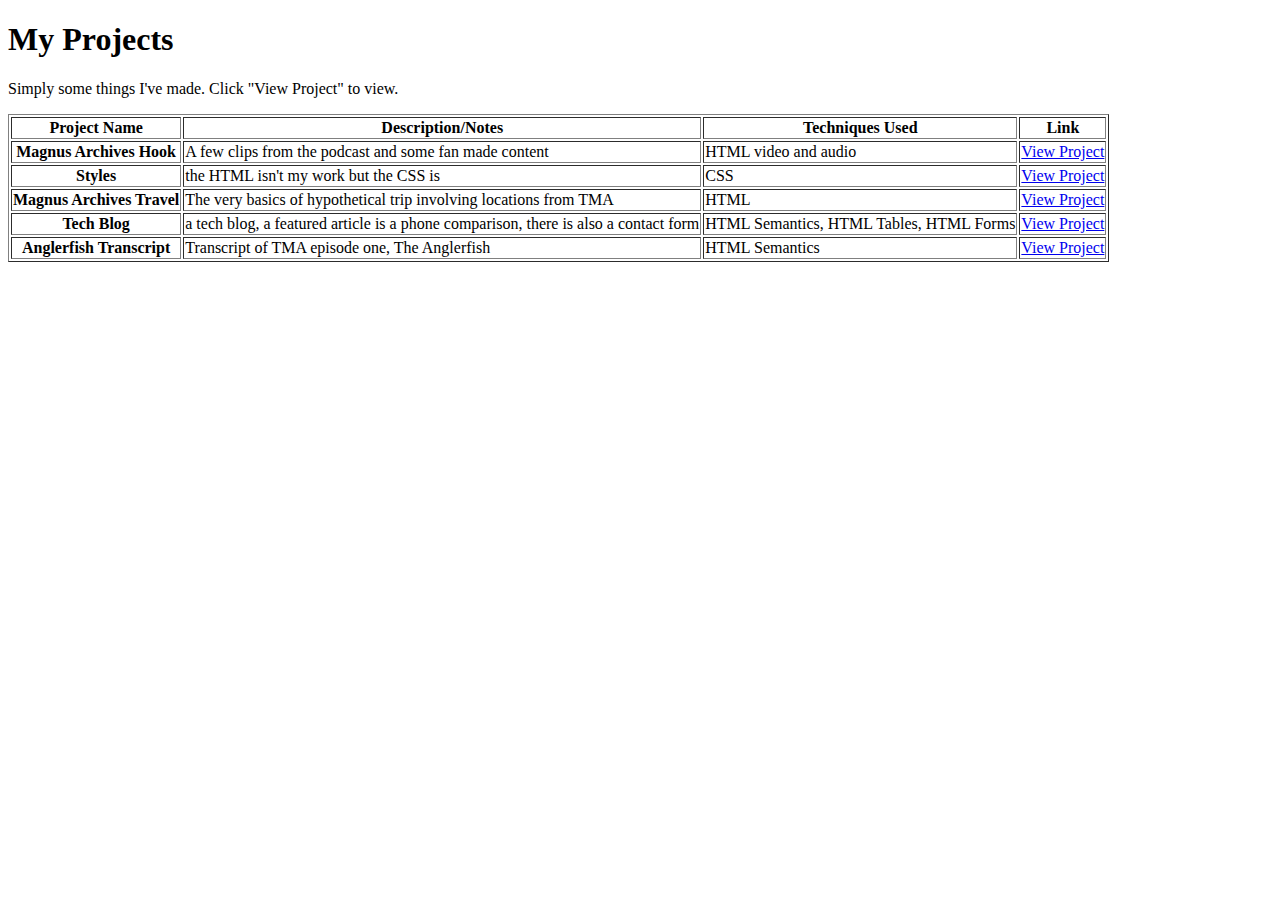
<file: index.html>
<!DOCTYPE html>
<html lang="en">
<head>
  <meta charset="UTF-8">
  <title>portfolio</title>
</head>
<body>
  <main>
    <h1>My Projects</h1>
    <p>Simply some things I've made. Click "View Project" to view.</p>
    <table border="1">
      <thead>
        <tr>
          <th scope="col">Project Name</th>
          <th scope="col">Description/Notes</th>
          <th scope="col">Techniques Used</th>
          <th scope="col">Link</th>
        </tr>
      </thead>
      <tbody>
        <tr>
          <th>Magnus Archives Hook</th>
          <td>A few clips from the podcast and some fan made content</td>
          <td>HTML video and audio</td>
          <td><a href="magnus-archives-hook/index.html">View Project</a></td>
        </tr>
        <tr>
          <th>Styles</th>
          <td>the HTML isn't my work but the CSS is</td>
          <td>CSS</td>
          <td><a href="css-test/index.html">View Project</a></td>
        </tr>
        <tr>
          <th>Magnus Archives Travel</th>
          <td>The very basics of hypothetical trip involving locations from TMA</td>
          <td>HTML</td>
          <td><a href="https://r4nd0mm4n.github.io/Magnus-Archives-travel-plan/">View Project</a></td>
        </tr>
        <tr>
          <th>Tech Blog</th>
          <td>a tech blog, a featured article is a phone comparison, there is also a contact form</td>
          <td>HTML Semantics, HTML Tables, HTML Forms</td>
          <td><a href="tech-insights/index.html">View Project</a></td>
        </tr>
        <tr>
          <th>Anglerfish Transcript</th>
          <td>Transcript of TMA episode one, The Anglerfish</td>
          <td>HTML Semantics</td>
          <td><a href="ep1-transcript/index.html">View Project</a></td>
        </tr>
      </tbody>
    </table>
  </main>
</body>
</file>
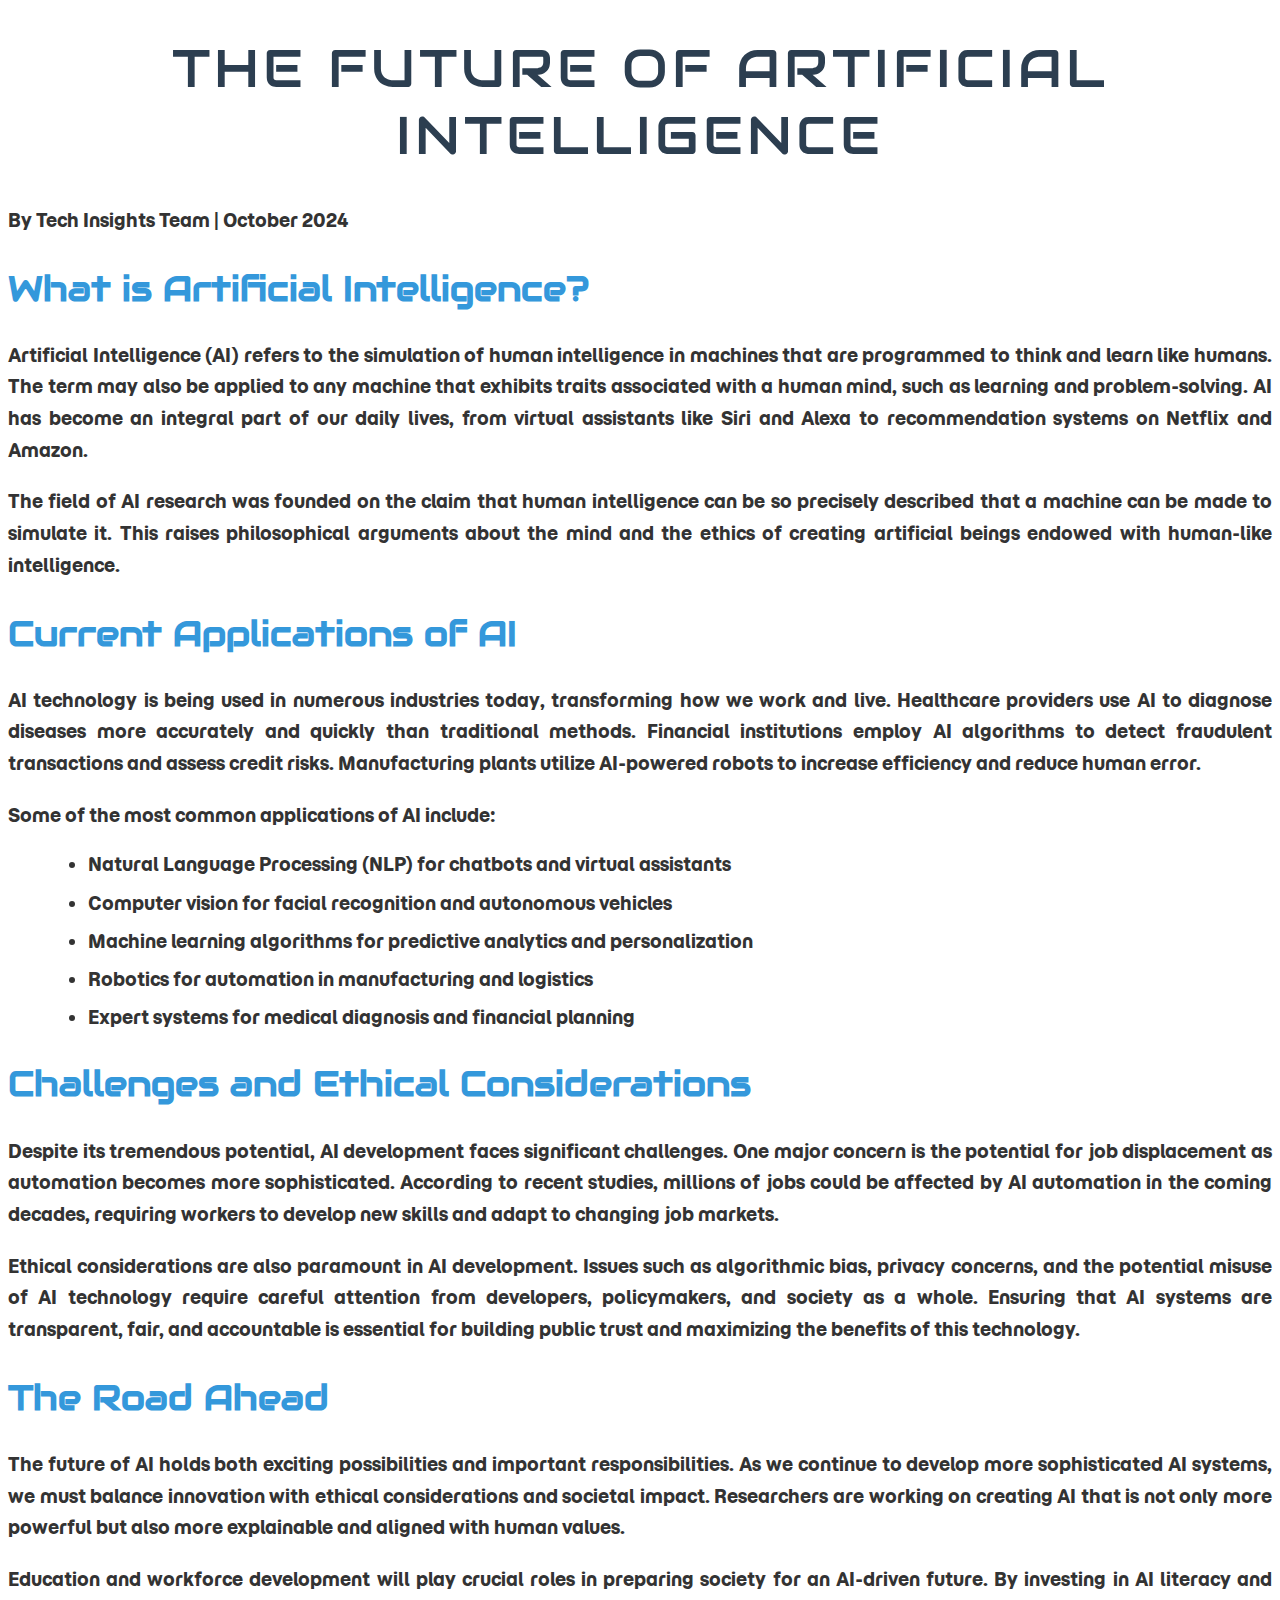
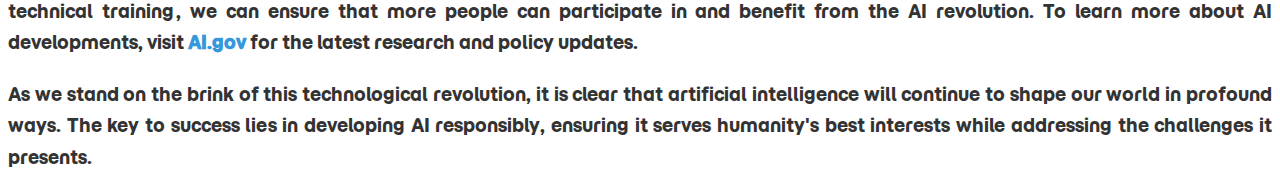
<file: css-test/index.html>
<!DOCTYPE html>
<!-- saved from url=(0219)https://alt-5fc53036cf828.blackboard.com/bbcswebdav/pid-2025547-dt-content-rid-14293173_1/courses/2526-1-CIS-210-01-90/tech-insights.html?one_hash=9936D00EE8ECA44C613124A3521858D0&f_hash=DEA5CB6D581D9686FB7CB426DBDDDE35 -->
<html lang="en"><head><meta http-equiv="Content-Type" content="text/html; charset=UTF-8">
    
    <meta name="viewport" content="width=device-width, initial-scale=1.0">
    <title>Tech Insights - The Future of Artificial Intelligence</title>
    <link href="https://fonts.googleapis.com/css2?family=Audiowide&family=Momo+Trust+Display&display=swap" rel="stylesheet">
    <link href="styles/styles.css" rel="stylesheet">
</head>
<body>
    <header>
        <h1>The Future of Artificial Intelligence</h1>
        <p>By Tech Insights Team | October 2024</p>
    </header>

    <main>
        <h2>What is Artificial Intelligence?</h2>
        <p>Artificial Intelligence (AI) refers to the simulation of human intelligence in machines that are programmed to think and learn like humans. The term may also be applied to any machine that exhibits traits associated with a human mind, such as learning and problem-solving. AI has become an integral part of our daily lives, from virtual assistants like Siri and Alexa to recommendation systems on Netflix and Amazon.</p>

        <p>The field of AI research was founded on the claim that human intelligence can be so precisely described that a machine can be made to simulate it. This raises philosophical arguments about the mind and the ethics of creating artificial beings endowed with human-like intelligence.</p>

        <h2>Current Applications of AI</h2>
        <p>AI technology is being used in numerous industries today, transforming how we work and live. Healthcare providers use AI to diagnose diseases more accurately and quickly than traditional methods. Financial institutions employ AI algorithms to detect fraudulent transactions and assess credit risks. Manufacturing plants utilize AI-powered robots to increase efficiency and reduce human error.</p>

        <p>Some of the most common applications of AI include:</p>
        <ul>
            <li>Natural Language Processing (NLP) for chatbots and virtual assistants</li>
            <li>Computer vision for facial recognition and autonomous vehicles</li>
            <li>Machine learning algorithms for predictive analytics and personalization</li>
            <li>Robotics for automation in manufacturing and logistics</li>
            <li>Expert systems for medical diagnosis and financial planning</li>
        </ul>

        <h2>Challenges and Ethical Considerations</h2>
        <p>Despite its tremendous potential, AI development faces significant challenges. One major concern is the potential for job displacement as automation becomes more sophisticated. According to recent studies, millions of jobs could be affected by AI automation in the coming decades, requiring workers to develop new skills and adapt to changing job markets.</p>

        <p>Ethical considerations are also paramount in AI development. Issues such as algorithmic bias, privacy concerns, and the potential misuse of AI technology require careful attention from developers, policymakers, and society as a whole. Ensuring that AI systems are transparent, fair, and accountable is essential for building public trust and maximizing the benefits of this technology.</p>

        <h2>The Road Ahead</h2>
        <p>The future of AI holds both exciting possibilities and important responsibilities. As we continue to develop more sophisticated AI systems, we must balance innovation with ethical considerations and societal impact. Researchers are working on creating AI that is not only more powerful but also more explainable and aligned with human values.</p>

        <p>Education and workforce development will play crucial roles in preparing society for an AI-driven future. By investing in AI literacy and technical training, we can ensure that more people can participate in and benefit from the AI revolution. To learn more about AI developments, visit <a href="https://www.ai.gov/">AI.gov</a> for the latest research and policy updates.</p>

        <p>As we stand on the brink of this technological revolution, it is clear that artificial intelligence will continue to shape our world in profound ways. The key to success lies in developing AI responsibly, ensuring it serves humanity's best interests while addressing the challenges it presents.</p>
    </main>

</body></html>
</file>
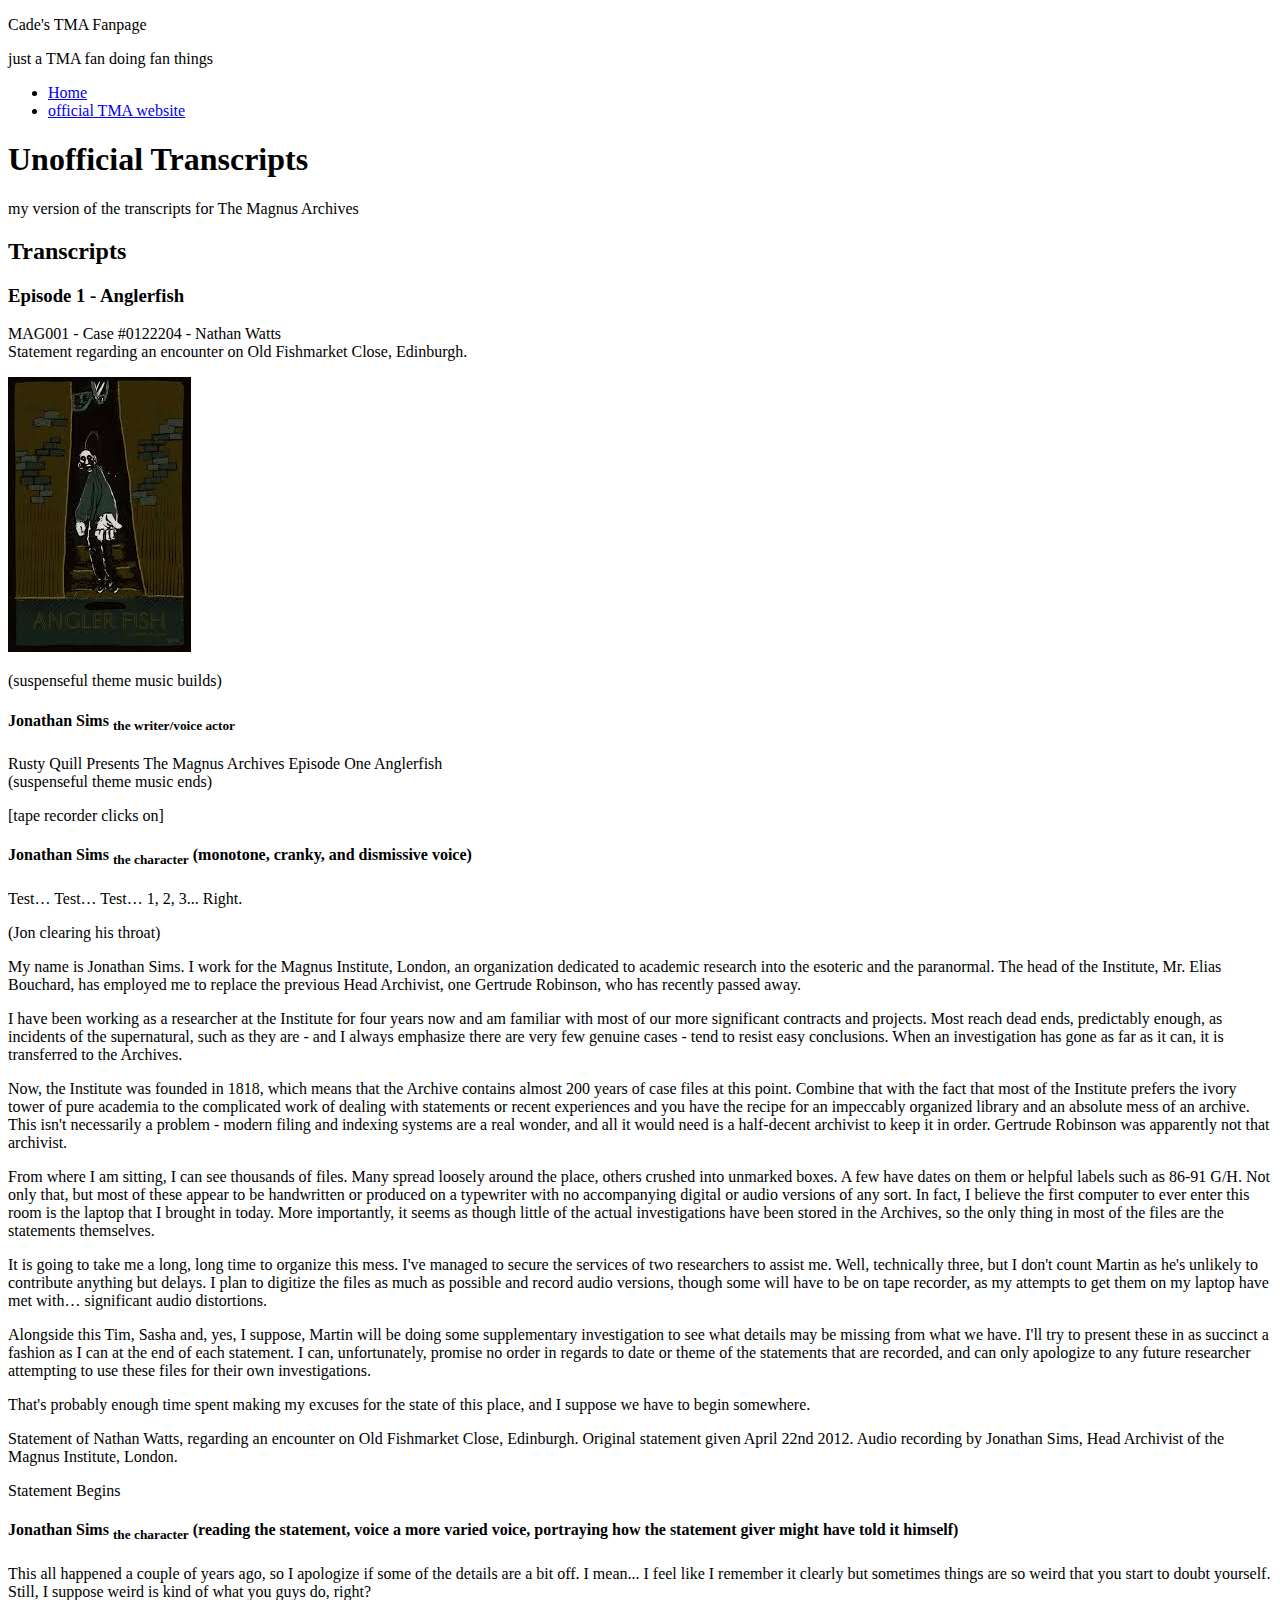
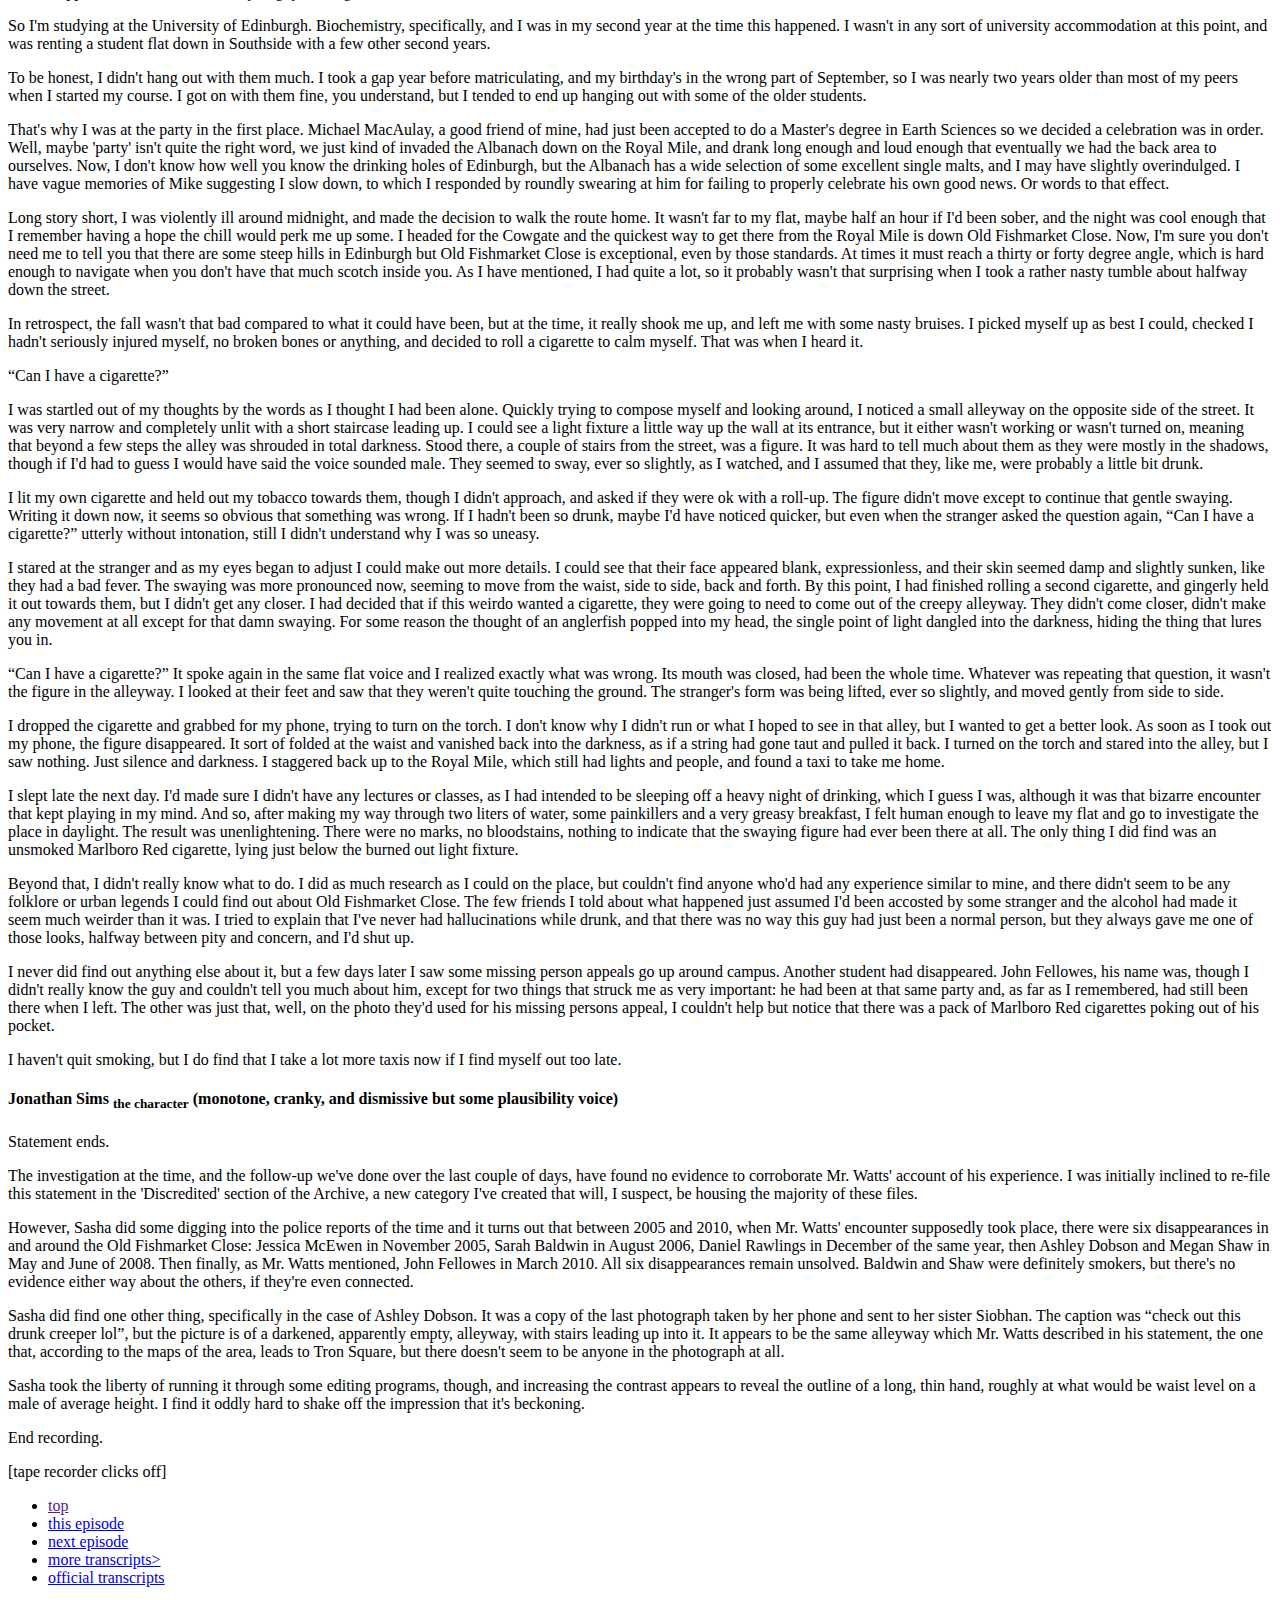
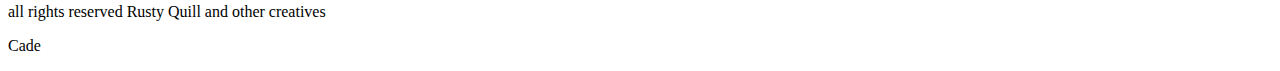
<file: ep1-transcript/index.html>
<!DOCTYPE html>
<html lang="en">
  <head>
    <meta charset="UTF-8" />
    <meta name="viewport" content="width=device-width, initial-scale=1.0" />
    <title>TMA Fanpage</title>
  </head>
  <body>
    <!-- site header -->
    <header>
      <p>Cade's TMA Fanpage</p>
      <p>just a TMA fan doing fan things</p>
      <nav aria-label="Main Navigation">
        <ul>
          <li><a href="home.html">Home</a></li>
          <li><a href="https://rustyquill.com/show/the-magnus-archives/">official TMA website</a></li>
        </ul>
      </nav>
    </header>
    <!-- main content -->
    <div>
      <main>
        <section>
          <h1>Unofficial Transcripts</h1>
          <p>my version of the transcripts for The Magnus Archives</p>
        </section>

        <section>
          <h2>Transcripts</h2>
          <article>
            <header>
              <h3>Episode 1 - Anglerfish</h3>
              <p>
                MAG001 &#8208 Case #0122204 &#8208 Nathan Watts <br />
                Statement regarding an encounter on Old Fishmarket Close, Edinburgh.
              </p>
              <img src="anglerfish.jpg" alt="a man barely floating of the ground, asking for a cigarette"/>
              <p>(suspenseful theme music builds)</p>
              <h4>Jonathan Sims <sub>the writer/voice actor</sub></h4>
              <p>Rusty Quill Presents The Magnus Archives Episode One Anglerfish <br />(suspenseful theme music ends)</p>
            </header>
            <p>[tape recorder clicks on]</p>
            <h4>Jonathan Sims <sub>the character</sub> (monotone, cranky, and dismissive voice)</h4>
            <p>Test… Test… Test… 1, 2, 3... Right.</p>
            <p>(Jon clearing his throat)</p>
            <p>My name is Jonathan Sims. I work for the Magnus Institute, London, an organization dedicated to academic research into the esoteric and the paranormal. The head of the Institute, Mr. Elias Bouchard, has employed me to replace the previous Head Archivist, one Gertrude Robinson, who has recently passed away.</p>
            <p>I have been working as a researcher at the Institute for four years now and am familiar with most of our more significant contracts and projects. Most reach dead ends, predictably enough, as incidents of the supernatural, such as they are &#8208 and I always emphasize there are very few genuine cases &#8208 tend to resist easy conclusions. When an investigation has gone as far as it can, it is transferred to the Archives.</p>
            <p>Now, the Institute was founded in 1818, which means that the Archive contains almost 200 years of case files at this point. Combine that with the fact that most of the Institute prefers the ivory tower of pure academia to the complicated work of dealing with statements or recent experiences and you have the recipe for an impeccably organized library and an absolute mess of an archive. This isn&#39t necessarily a problem &#8208 modern filing and indexing systems are a real wonder, and all it would need is a half-decent archivist to keep it in order. Gertrude Robinson was apparently not that archivist.</p>
            <p>From where I am sitting, I can see thousands of files. Many spread loosely around the place, others crushed into unmarked boxes. A few have dates on them or helpful labels such as 86-91 G/H. Not only that, but most of these appear to be handwritten or produced on a typewriter with no accompanying digital or audio versions of any sort. In fact, I believe the first computer to ever enter this room is the laptop that I brought in today. More importantly, it seems as though little of the actual investigations have been stored in the Archives, so the only thing in most of the files are the statements themselves.</p>
            <p>It is going to take me a long, long time to organize this mess. I&#39ve managed to secure the services of two researchers to assist me. Well, technically three, but I don&#39t count Martin as he&#39s unlikely to contribute anything but delays. I plan to digitize the files as much as possible and record audio versions, though some will have to be on tape recorder, as my attempts to get them on my laptop have met with… significant audio distortions.</p>
            <p>Alongside this Tim, Sasha and, yes, I suppose, Martin will be doing some supplementary investigation to see what details may be missing from what we have. I&#39ll try to present these in as succinct a fashion as I can at the end of each statement. I can, unfortunately, promise no order in regards to date or theme of the statements that are recorded, and can only apologize to any future researcher attempting to use these files for their own investigations.</p>
            <p>That&#39s probably enough time spent making my excuses for the state of this place, and I suppose we have to begin somewhere.</p>
            <p>Statement of Nathan Watts, regarding an encounter on Old Fishmarket Close, Edinburgh. Original statement given April 22nd 2012. Audio recording by Jonathan Sims, Head Archivist of the Magnus Institute, London.</p>
            <p>Statement Begins</p>
            <h4>Jonathan Sims <sub>the character</sub> (reading the statement, voice a more varied voice, portraying how the statement giver might have told it himself)</h4>
            <p>This all happened a couple of years ago, so I apologize if some of the details are a bit off. I mean... I feel like I remember it clearly but sometimes things are so weird that you start to doubt yourself. Still, I suppose weird is kind of what you guys do, right?</p>
            <p>So I&#39m studying at the University of Edinburgh. Biochemistry, specifically, and I was in my second year at the time this happened. I wasn&#39t in any sort of university accommodation at this point, and was renting a student flat down in Southside with a few other second years.</p>
            <p>To be honest, I didn&#39t hang out with them much. I took a gap year before matriculating, and my birthday&#39s in the wrong part of September, so I was nearly two years older than most of my peers when I started my course. I got on with them fine, you understand, but I tended to end up hanging out with some of the older students.</p>
            <p>That&#39s why I was at the party in the first place. Michael MacAulay, a good friend of mine, had just been accepted to do a Master&#39s degree in Earth Sciences so we decided a celebration was in order. Well, maybe &#39party&#39 isn&#39t quite the right word, we just kind of invaded the Albanach down on the Royal Mile, and drank long enough and loud enough that eventually we had the back area to ourselves. Now, I don&#39t know how well you know the drinking holes of Edinburgh, but the Albanach has a wide selection of some excellent single malts, and I may have slightly overindulged. I have vague memories of Mike suggesting I slow down, to which I responded by roundly swearing at him for failing to properly celebrate his own good news. Or words to that effect.</p>
            <p>Long story short, I was violently ill around midnight, and made the decision to walk the route home. It wasn&#39t far to my flat, maybe half an hour if I&#39d been sober, and the night was cool enough that I remember having a hope the chill would perk me up some. I headed for the Cowgate and the quickest way to get there from the Royal Mile is down Old Fishmarket Close. Now, I&#39m sure you don&#39t need me to tell you that there are some steep hills in Edinburgh but Old Fishmarket Close is exceptional, even by those standards. At times it must reach a thirty or forty degree angle, which is hard enough to navigate when you don&#39t have that much scotch inside you. As I have mentioned, I had quite a lot, so it probably wasn&#39t that surprising when I took a rather nasty tumble about halfway down the street.</p>
            <p>In retrospect, the fall wasn&#39t that bad compared to what it could have been, but at the time, it really shook me up, and left me with some nasty bruises. I picked myself up as best I could, checked I hadn&#39t seriously injured myself, no broken bones or anything, and decided to roll a cigarette to calm myself. That was when I heard it.</p>
            <p>“Can I have a cigarette?”</p>
            <p>I was startled out of my thoughts by the words as I thought I had been alone. Quickly trying to compose myself and looking around, I noticed a small alleyway on the opposite side of the street. It was very narrow and completely unlit with a short staircase leading up. I could see a light fixture a little way up the wall at its entrance, but it either wasn&#39t working or wasn&#39t turned on, meaning that beyond a few steps the alley was shrouded in total darkness. Stood there, a couple of stairs from the street, was a figure. It was hard to tell much about them as they were mostly in the shadows, though if I&#39d had to guess I would have said the voice sounded male. They seemed to sway, ever so slightly, as I watched, and I assumed that they, like me, were probably a little bit drunk.</p>
            <p>I lit my own cigarette and held out my tobacco towards them, though I didn&#39t approach, and asked if they were ok with a roll-up. The figure didn&#39t move except to continue that gentle swaying. Writing it down now, it seems so obvious that something was wrong. If I hadn&#39t been so drunk, maybe I&#39d have noticed quicker, but even when the stranger asked the question again, “Can I have a cigarette?” utterly without intonation, still I didn&#39t understand why I was so uneasy.</p>
            <p>I stared at the stranger and as my eyes began to adjust I could make out more details. I could see that their face appeared blank, expressionless, and their skin seemed damp and slightly sunken, like they had a bad fever. The swaying was more pronounced now, seeming to move from the waist, side to side, back and forth. By this point, I had finished rolling a second cigarette, and gingerly held it out towards them, but I didn&#39t get any closer. I had decided that if this weirdo wanted a cigarette, they were going to need to come out of the creepy alleyway. They didn&#39t come closer, didn&#39t make any movement at all except for that damn swaying. For some reason the thought of an anglerfish popped into my head, the single point of light dangled into the darkness, hiding the thing that lures you in.</p>
            <p>“Can I have a cigarette?” It spoke again in the same flat voice and I realized exactly what was wrong. Its mouth was closed, had been the whole time. Whatever was repeating that question, it wasn&#39t the figure in the alleyway. I looked at their feet and saw that they weren&#39t quite touching the ground. The stranger&#39s form was being lifted, ever so slightly, and moved gently from side to side.</p>
            <p>I dropped the cigarette and grabbed for my phone, trying to turn on the torch. I don&#39t know why I didn&#39t run or what I hoped to see in that alley, but I wanted to get a better look. As soon as I took out my phone, the figure disappeared. It sort of folded at the waist and vanished back into the darkness, as if a string had gone taut and pulled it back. I turned on the torch and stared into the alley, but I saw nothing. Just silence and darkness. I staggered back up to the Royal Mile, which still had lights and people, and found a taxi to take me home.</p>
            <p>I slept late the next day. I&#39d made sure I didn&#39t have any lectures or classes, as I had intended to be sleeping off a heavy night of drinking, which I guess I was, although it was that bizarre encounter that kept playing in my mind. And so, after making my way through two liters of water, some painkillers and a very greasy breakfast, I felt human enough to leave my flat and go to investigate the place in daylight. The result was unenlightening. There were no marks, no bloodstains, nothing to indicate that the swaying figure had ever been there at all. The only thing I did find was an unsmoked Marlboro Red cigarette, lying just below the burned out light fixture.</p>
            <p>Beyond that, I didn&#39t really know what to do. I did as much research as I could on the place, but couldn&#39t find anyone who&#39d had any experience similar to mine, and there didn&#39t seem to be any folklore or urban legends I could find out about Old Fishmarket Close. The few friends I told about what happened just assumed I&#39d been accosted by some stranger and the alcohol had made it seem much weirder than it was. I tried to explain that I&#39ve never had hallucinations while drunk, and that there was no way this guy had just been a normal person, but they always gave me one of those looks, halfway between pity and concern, and I&#39d shut up.</p>
            <p>I never did find out anything else about it, but a few days later I saw some missing person appeals go up around campus. Another student had disappeared. John Fellowes, his name was, though I didn&#39t really know the guy and couldn&#39t tell you much about him, except for two things that struck me as very important: he had been at that same party and, as far as I remembered, had still been there when I left. The other was just that, well, on the photo they&#39d used for his missing persons appeal, I couldn&#39t help but notice that there was a pack of Marlboro Red cigarettes poking out of his pocket.</p>
            <p>I haven&#39t quit smoking, but I do find that I take a lot more taxis now if I find myself out too late.</p>
            <h4>Jonathan Sims <sub>the character</sub> (monotone, cranky, and dismissive but some plausibility voice)</h4>
            <p>Statement ends.</p>
            <p>The investigation at the time, and the follow-up we&#39ve done over the last couple of days, have found no evidence to corroborate Mr. Watts&#39 account of his experience. I was initially inclined to re-file this statement in the &#39Discredited&#39 section of the Archive, a new category I&#39ve created that will, I suspect, be housing the majority of these files.</p>
            <p>However, Sasha did some digging into the police reports of the time and it turns out that between 2005 and 2010, when Mr. Watts&#39 encounter supposedly took place, there were six disappearances in and around the Old Fishmarket Close: Jessica McEwen in November 2005, Sarah Baldwin in August 2006, Daniel Rawlings in December of the same year, then Ashley Dobson and Megan Shaw in May and June of 2008. Then finally, as Mr. Watts mentioned, John Fellowes in March 2010. All six disappearances remain unsolved. Baldwin and Shaw were definitely smokers, but there&#39s no evidence either way about the others, if they&#39re even connected.</p>
            <p>Sasha did find one other thing, specifically in the case of Ashley Dobson. It was a copy of the last photograph taken by her phone and sent to her sister Siobhan. The caption was “check out this drunk creeper lol”, but the picture is of a darkened, apparently empty, alleyway, with stairs leading up into it. It appears to be the same alleyway which Mr. Watts described in his statement, the one that, according to the maps of the area, leads to Tron Square, but there doesn&#39t seem to be anyone in the photograph at all.</p>
            <p>Sasha took the liberty of running it through some editing programs, though, and increasing the contrast appears to reveal the outline of a long, thin hand, roughly at what would be waist level on a male of average height. I find it oddly hard to shake off the impression that it&#39s beckoning.</p>
            <p>End recording.</p>
            <p>[tape recorder clicks off]</p>

            <nav aria-label="Transcript Navigation">
              <ul>
                <li><a href="">top</a></li>
                <li><a href="https://www.youtube.com/watch?v=AdiUHYacaRI">this episode</a></li>
                <li><a href="next-episode.html">next episode</a></li>
                <li><a href="transcript-list.html">more transcripts></a></li>
                <li><a href="https://rustyquill.com/transcripts/the-magnus-archives/">official transcripts</a></li>
              </ul>
            </nav>
          </article>
        </section>
      </main>
    </div>
    <!-- site footer -->
    <footer>
      <p>all rights reserved Rusty Quill and other creatives</p>
      <p>Cade</p>
    </footer>
  </body>
</html>
</file>
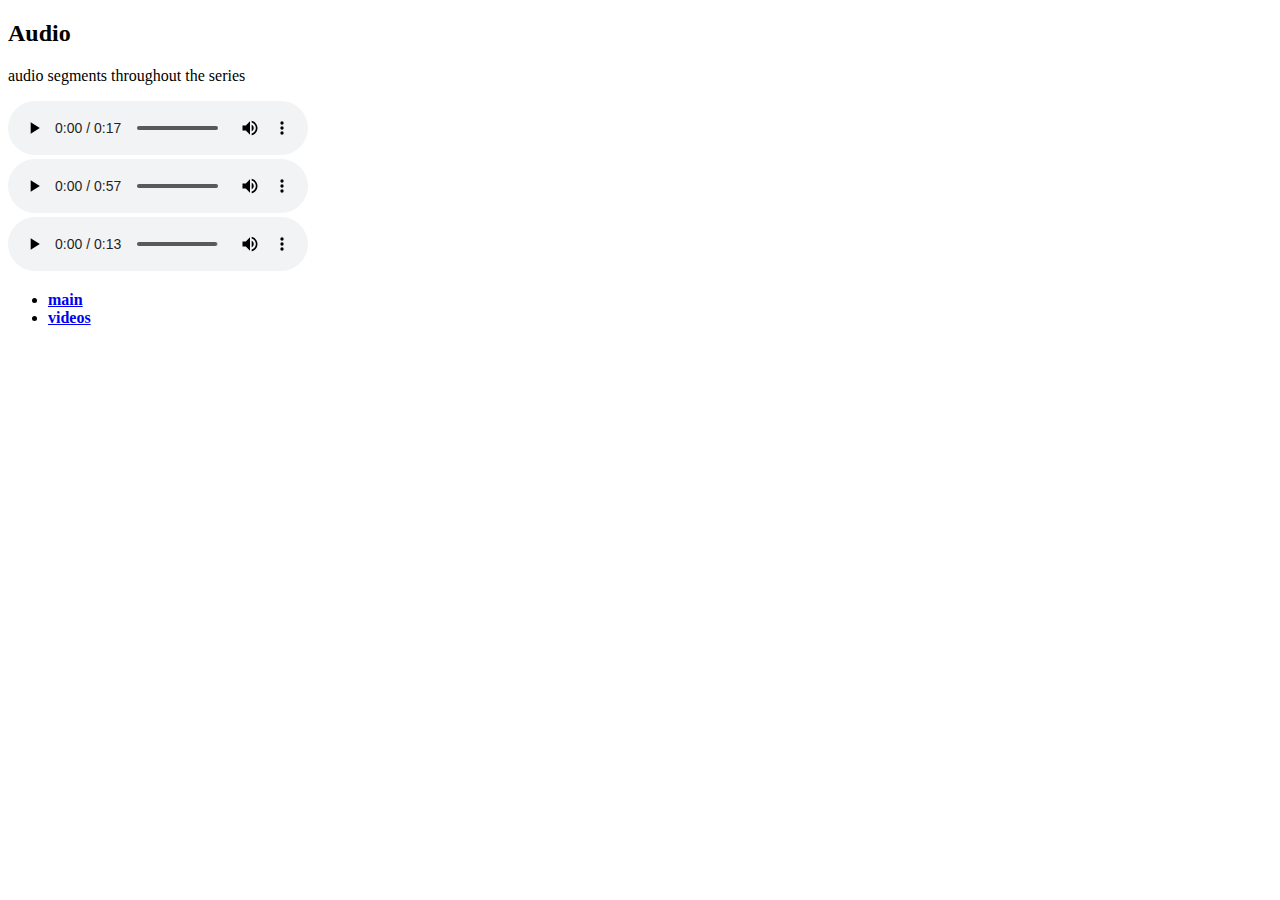
<file: magnus-archives-hook/audio.html>
<!DOCTYPE html>
<html lang="en">
<head>
  <meta charset="UTF-8">
  <title>TMA Audio Clips</title>
</head>
<body>
  <h2>Audio</h2>
  <p>audio segments throughout the series</p>
  <audio controls>
    <source src="audio/voicebox.mp3" type="audio/mp3"/>
    <source src="audio/voicebox.ogg" type="audio/ogg"/>
    <a href="audio/voicebox.mp3">listen to her voice box</a>
  </audio>
  <br>
  <audio controls>
    <source src="audio/ohArchivist.mp3" type="audio/mp3"/>
    <source src="audio/ohArchivist.ogg" type="audio/ogg"/>
    <a href="audio/ohArchivist.mp3">will this help you understand?</a>
  </audio>
  <br>
  <audio controls>
    <source src="audio/tunnels.mp3" type="audio/mp3"/>
    <source src="audio/tunnels.ogg" type="audio/ogg"/>
    <a href="audio/tunnel.mp3">you are lost</a>
  </audio>
  <ul>
    <li><a href="index.html"><b>main</b></a></li>
    <li><a href="videos.html"><b>videos</b></a></li>
  </ul>
</body>
</html>
</file>
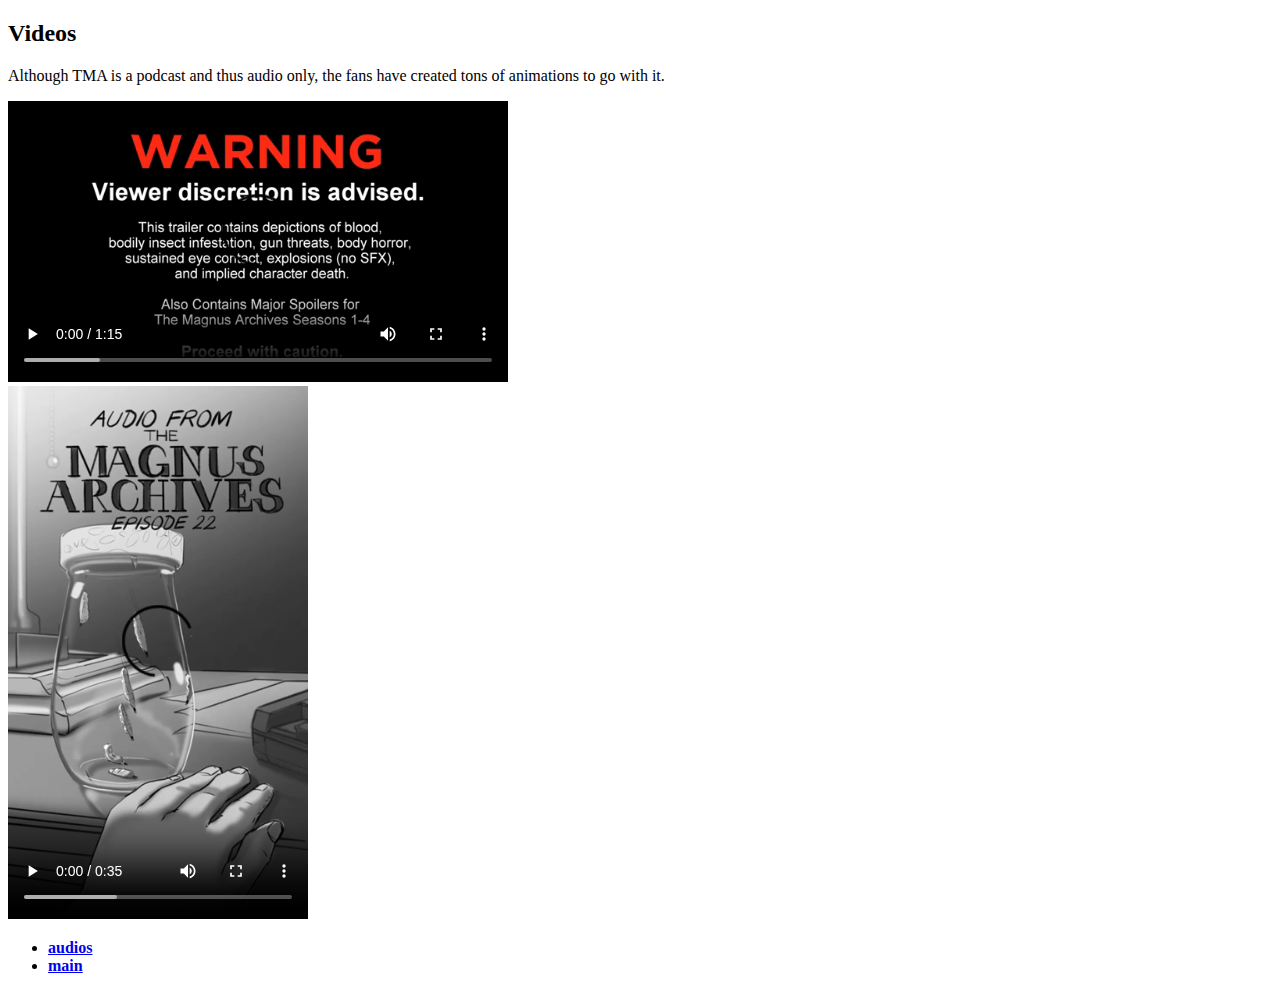
<file: magnus-archives-hook/videos.html>
<!DOCTYPE html>
<html lang="en">
<head>
  <meta charset="UTF-8">
  <title>TMA Video Gallery</title>
</head>
<body>
  <h2>Videos</h2>
  <p>Although TMA is a podcast and thus audio only, the fans have created tons of animations to go with it.</p>
  <video width="500" controls>
    <source src="videos/fan_trailer.mp4" type="video/mp4"/>
    <source src="videos/fan_trailer.webm" type="video/webm"/>
    <p>a fan made animated trailer. would be hard to say any more without completely giving away. Also keep in mind, the content warning at the beginning of this trailer is only a percentage of the potential triggers within the actual series. "FACE YOUR FEAR"</p>
    <a href="videos/fan_trailer.mp4">download trailer hear</a>
  </video>
  <br>
  <video width="300" controls>
    <source src="videos/TMA22.mp4" type="video/mp4"/>
    <source src="videos/TMA22.webm" type="video/webm"/>
    <h3>TMA episode 22 clip</h3>
    <p>Martin, the office dork, had a paranormal experience with worms and thinks he should submit a statement about it. Jon, being naturally skeptical, reluctantly agrees. animation by ThirdChildFilms on YouTube.</p>
    <a href="videos/TMA22.mp4">download ep 22 clip here</a>
  </video>
  <ul>
    <li><a href="audio.html"><b>audios</b></a></li>
    <li><a href="index.html"><b>main</b></a></li>
  </ul>
  

</body>
</html>
</file>
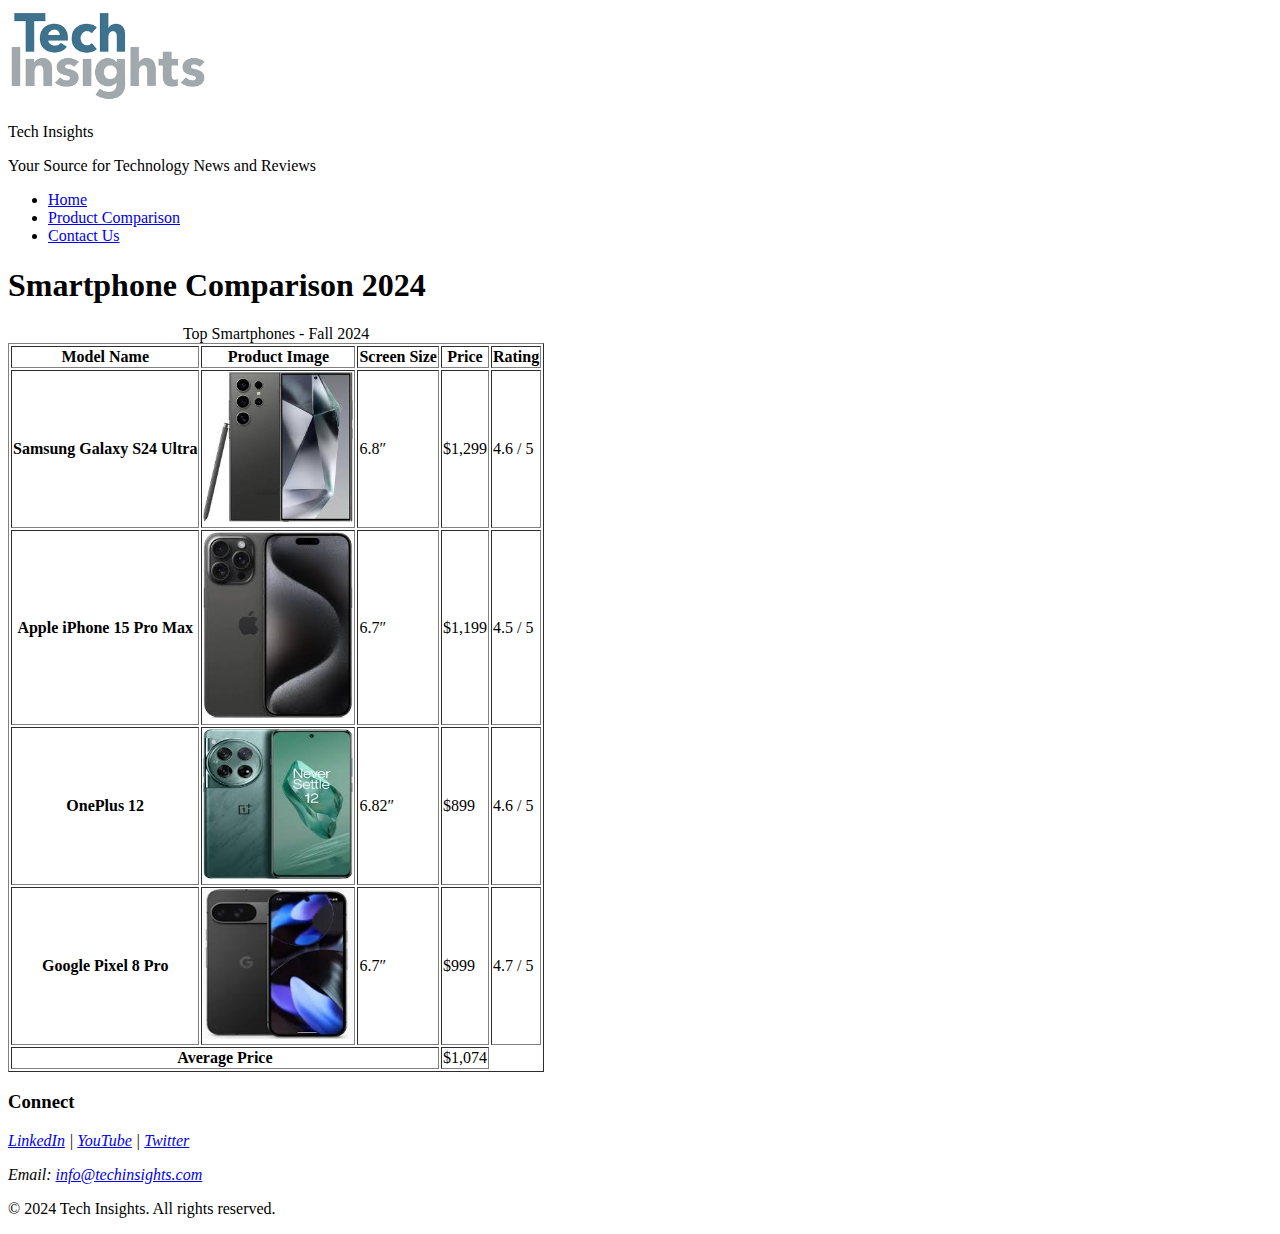
<file: tech-insights/comparison.html>
<!DOCTYPE html>
<html lang="en">
  <head>
    <meta charset="UTF-8" />
    <meta name="viewport" content="width=device-width, initial-scale=1.0" />
    <title>2024 Phone Comparison</title>
  </head>
  <body>
    <header>
      <img src="images/logo.png" width="200" alt="Tech Insights Logo" />
      <p>Tech Insights</p>
      <p>Your Source for Technology News and Reviews</p>
      <nav aria-label="Main Navigation">
        <ul>
          <li><a href="index.html">Home</a></li>
          <li><a href="comparison.html">Product Comparison</a></li>
          <li><a href="contact.html">Contact Us</a></li>
        </ul>
      </nav>
    </header>
    <main>
      <h1>Smartphone Comparison 2024</h1>
      <table border="1">
        <caption>
          Top Smartphones - Fall 2024
        </caption>
        <thead>
          <tr>
            <th scope="col">Model Name</th>
            <th scope="col">Product Image</th>
            <th scope="col">Screen Size</th>
            <th scope="col">Price</th>
            <th scope="col">Rating</th>
          </tr>
        </thead>
        <tbody>
          <tr>
            <th>Samsung Galaxy S24 Ultra</th>
            <td><img src="images/samsung.jpg" width="150" height="150" alt="Samsung Galaxy S24 Ultra" /></td>
            <td>6.8″</td>
            <td>$1,299</td>
            <td>4.6 / 5</td>
          </tr>
          <tr>
            <th>Apple iPhone 15 Pro Max</th>
            <td><img src="images/apple.jpg" width="150" hieght="150" alt="iPhone 15 Pro Max"  /></td>
            <td>6.7″</td>
            <td>$1,199</td>
            <td>4.5 / 5</td>
          </tr>
          <tr>
            <th>OnePlus 12</th>
            <td><img src="images/oneplus.jpg" width="150" height="150" alt="OnePlus 12"/></td>
            <td>6.82″</td>
            <td>$899</td>
            <td>4.6 / 5</td>
          </tr>
          <tr>
            <th>Google Pixel 8 Pro</th>
            <td><img src="images/pixel.jpg" width="150" height="150" alt="Google Pixel 8 Pro"/></td>
            <td>6.7″</td>
            <td>$999</td>
            <td>4.7 / 5</td>
          </tr>
        </tbody>
        <tfoot>
          <tr>
            <th colspan="3">Average Price</th>
            <td>$1,074</td>
          </tr>
        </tfoot>
      </table>
    </main>
    <footer>
      <div class="footer-content">
        <div class="footer-section">
          <h3>Connect</h3>
          <address>
            <p>
              <a href="#" target="blank">LinkedIn</a> | <a href="#" target="blank">YouTube</a> |
              <a href="#" target="blank">Twitter</a>
            </p>
            <p>Email: <a href="mailto:info@techinsights.com">info@techinsights.com</a></p>
          </address>
        </div>
      </div>
      <p class="copyright">&copy 2024 Tech Insights. All rights reserved.</p>
    </footer>
  </body>
</html>
</file>
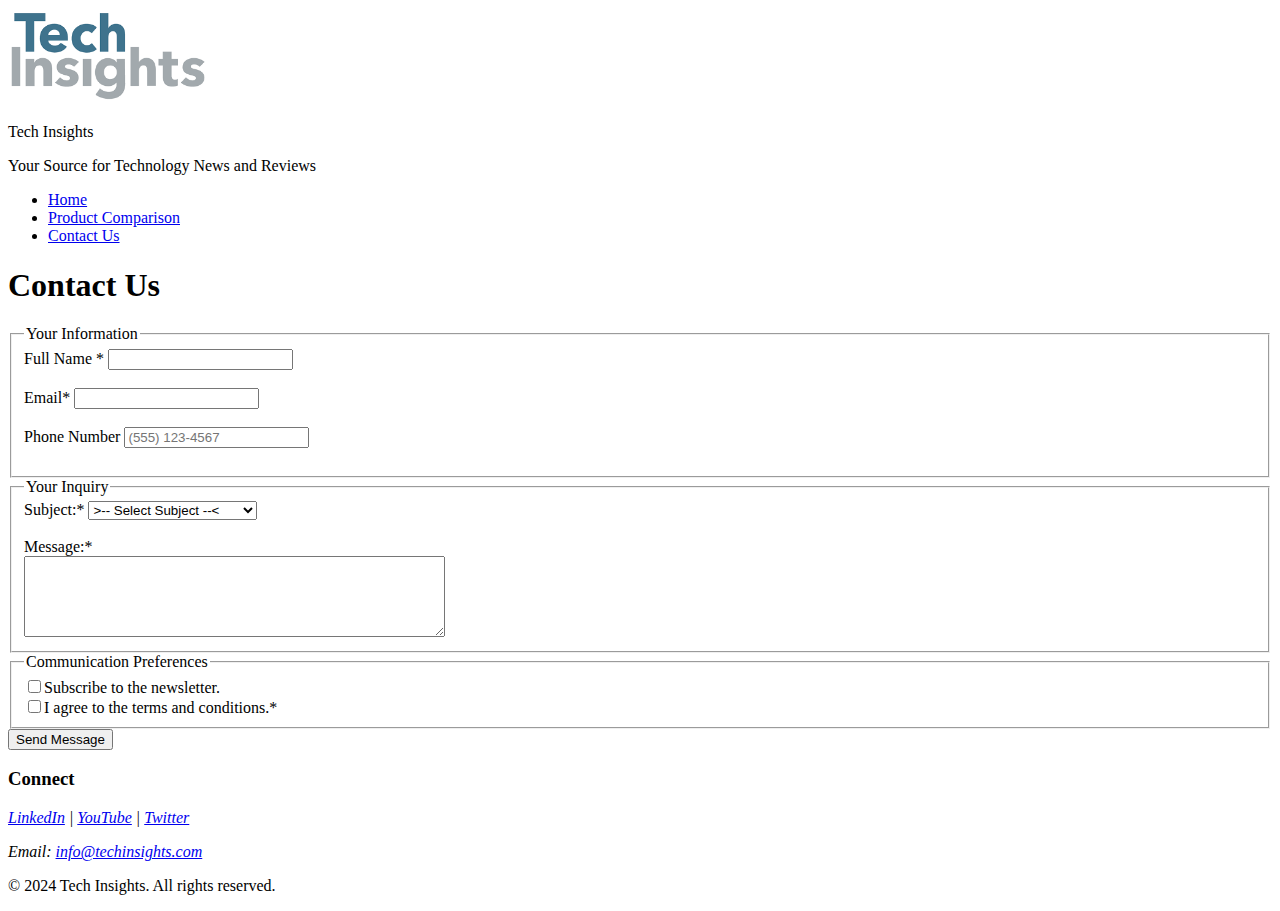
<file: tech-insights/contact.html>
<!DOCTYPE html>
<html lang="en">
  <head>
    <meta charset="UTF-8" />
    <meta name="viewport" content="width=device-width, initial-scale=1.0" />
    <title>Contact Us</title>
  </head>
  <body>
    <header>
      <img src="images/logo.png" width="200" alt="Tech Insights Logo">
      <p>Tech Insights</p>
      <p>Your Source for Technology News and Reviews</p>
      <nav aria-label="Main Navigation">
        <ul>
          <li><a href="index.html">Home</a></li>
          <li><a href="comparison.html">Product Comparison</a></li>
          <li><a href="contact.html">Contact Us</a></li>
        </ul>
      </nav>
    </header>
    <main>
      <h1>Contact Us</h1>
      <form action="submit-contact.php" method="post">
        <fieldset>
          <legend>Your Information</legend>

          <label for="name">Full Name <span class="required">*</span></label>
          <input type="text" id="name" name="fullname" required />
          <br /><br />

          <label for="Email">Email<span class="required">*</span></label>
          <input type="email" id="email" name="email" required />
          <br /><br />

          <label for="phone">Phone Number</label>
          <input type="tel" id="phone" name="phone" placeholder="(555) 123-4567" autocomplete="tel" />
          <br /><br />
        </fieldset>
        <fieldset>
          <legend>Your Inquiry</legend>

          <label for="Subject">Subject:<span class="required">*</span></label>
          <select id="subject" name="subject" required>
            <option value="">>-- Select Subject --<</option>
            <option value="general">General Question</option>
            <option value="technical">Technical Support</option>
            <option value="product">Product Review Request</option>
            <option value="partnership">Partnership Opportunity</option>
            <option value="feedback">Feedback</option>
            <option value="Other">Other</option>
          </select>
          <br /><br />

          <label for="message">Message:<span class="required">*</span></label>
          <br />
          <textarea name="message" id="message" rows="5" cols="50" required></textarea>
        </fieldset>
        <fieldset>
          <legend>Communication Preferences</legend>

          <label><input type="checkbox" name="newsletter" value="yes" />Subscribe to the newsletter.</label>
          <br />
          <label><input type="checkbox" name="terms" required />I agree to the terms and conditions.<span class="required">*</span></label>
        </fieldset>
        <button type="submit">Send Message</button>
      </form>
    </main>
    <footer>
      <div class="footer-content">
        <div class="footer-section">
          <h3>Connect</h3>
          <address>
            <p>
              <a href="#" target="blank">LinkedIn</a> | <a href="#" target="blank">YouTube</a> |
              <a href="#" target="blank">Twitter</a>
            </p>
            <p>Email: <a href="mailto:info@techinsights.com">info@techinsights.com</a></p>
          </address>
        </div>
      </div>
      <p class="copyright">&copy 2024 Tech Insights. All rights reserved.</p>
    </footer>
  </body>
</html>
</file>
<file: css-test/styles/styles.css>
/*Cade Pokovich - CSS Text Styling*/
h1
{
  font: 3em 'Audiowide';
  text-align: center;
  text-transform: uppercase;
  letter-spacing: 4px;
  color: #2c3e50;
}

h2
{
  font: 2em 'Audiowide';
  font-weight: bold;
  color:  #3498db;
}

body
{
  font: 1.1em 'Momo Trust Display';
  line-height: 1.8;
  color: #333333;
}

p
{
  text-align: justify;
  margin-bottom: 20px;
}

ul
{
  line-height: 1.6;
  margin-left: 40px;
}

li {margin-bottom: 10px;}

a
{
  color: #3498db;
  text-decoration: none;
  font-weight: 600;
}
</file>
